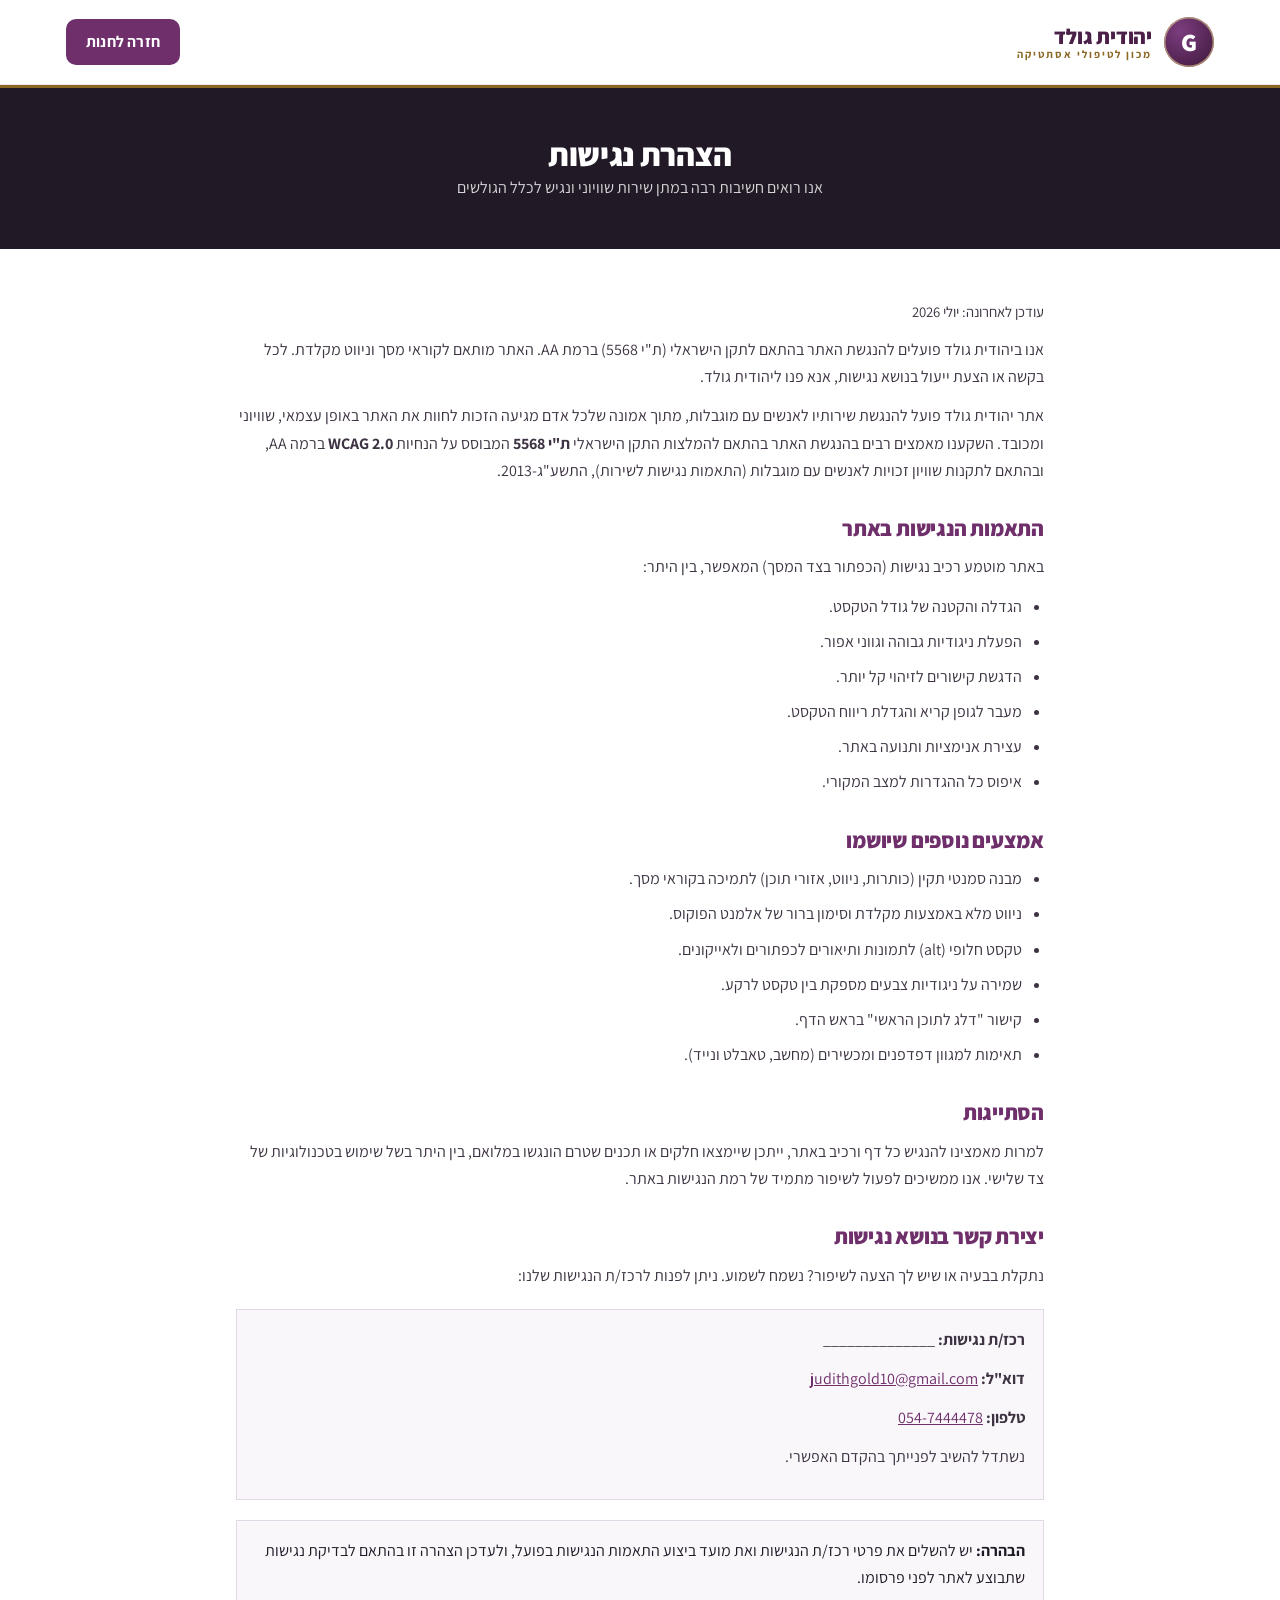
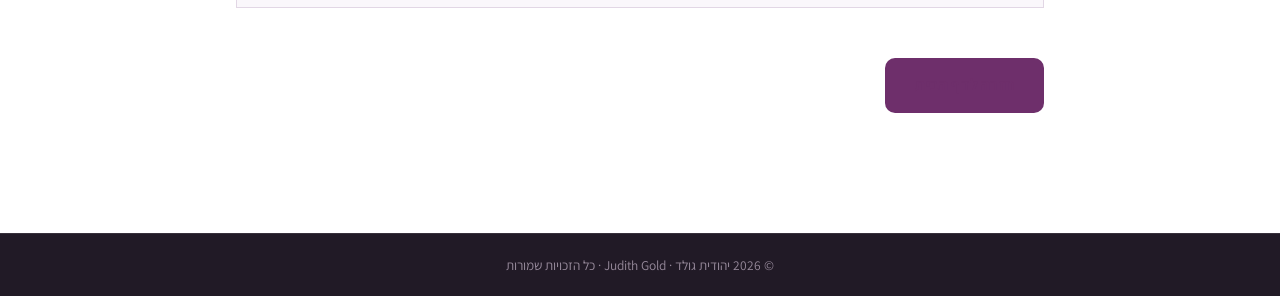
<file: accessibility.html>
<!DOCTYPE html>
<html lang="he" dir="rtl">
<head>
  <meta charset="UTF-8" />
  <meta name="viewport" content="width=device-width, initial-scale=1.0" />
  <title>הצהרת נגישות | יהודית גולד</title>
  <meta name="description" content="הצהרת הנגישות של אתר יהודית גולד – התאמות הנגישות שבוצעו באתר בהתאם לתקן הישראלי ולתקנות שוויון זכויות לאנשים עם מוגבלות." />
  <meta name="robots" content="index, follow" />
  <link rel="canonical" href="https://natigold1985.github.io/natigold1985/accessibility.html" />
  <meta name="theme-color" content="#67306a" />
  <link rel="icon" type="image/svg+xml" href="assets/favicon.svg" />
  <link rel="preconnect" href="https://fonts.googleapis.com" />
  <link rel="preconnect" href="https://fonts.gstatic.com" crossorigin />
  <link href="https://fonts.googleapis.com/css2?family=Assistant:wght@200;300;400;500;600;700;800&display=swap" rel="stylesheet" />
  <link rel="stylesheet" href="css/styles.css" />
</head>
<body>
  <header class="site-header">
    <div class="header-inner">
      <a class="brand" href="index.html" aria-label="יהודית גולד – דף הבית">
        <span class="brand-mark" aria-hidden="true">G</span>
        <span class="brand-text">
          <span class="brand-name">יהודית גולד</span>
          <span class="brand-sub">מכון לטיפולי אסתטיקה</span>
        </span>
      </a>
      <a href="index.html" class="btn btn-primary" style="margin-inline-start:auto;padding:10px 20px;">חזרה לחנות</a>
    </div>
  </header>

  <div class="legal-hero" role="region" aria-label="כותרת העמוד">
    <h1>הצהרת נגישות</h1>
    <p>אנו רואים חשיבות רבה במתן שירות שוויוני ונגיש לכלל הגולשים</p>
  </div>

  <main class="legal-page">
    <p class="legal-updated">עודכן לאחרונה: יולי 2026</p>

    <p>אנו ביהודית גולד פועלים להנגשת האתר בהתאם לתקן הישראלי (ת"י 5568) ברמת AA. האתר מותאם לקוראי
    מסך וניווט מקלדת. לכל בקשה או הצעת ייעול בנושא נגישות, אנא פנו ליהודית גולד.</p>

    <p>אתר יהודית גולד פועל להנגשת שירותיו לאנשים עם מוגבלות, מתוך אמונה שלכל אדם מגיעה הזכות לחוות
    את האתר באופן עצמאי, שוויוני ומכובד. השקענו מאמצים רבים בהנגשת האתר בהתאם להמלצות התקן הישראלי
    <strong>ת"י 5568</strong> המבוסס על הנחיות <strong>WCAG 2.0</strong> ברמה AA, ובהתאם לתקנות שוויון זכויות
    לאנשים עם מוגבלות (התאמות נגישות לשירות), התשע"ג-2013.</p>

    <h2>התאמות הנגישות באתר</h2>
    <p>באתר מוטמע רכיב נגישות (הכפתור בצד המסך) המאפשר, בין היתר:</p>
    <ul>
      <li>הגדלה והקטנה של גודל הטקסט.</li>
      <li>הפעלת ניגודיות גבוהה וגווני אפור.</li>
      <li>הדגשת קישורים לזיהוי קל יותר.</li>
      <li>מעבר לגופן קריא והגדלת ריווח הטקסט.</li>
      <li>עצירת אנימציות ותנועה באתר.</li>
      <li>איפוס כל ההגדרות למצב המקורי.</li>
    </ul>

    <h2>אמצעים נוספים שיושמו</h2>
    <ul>
      <li>מבנה סמנטי תקין (כותרות, ניווט, אזורי תוכן) לתמיכה בקוראי מסך.</li>
      <li>ניווט מלא באמצעות מקלדת וסימון ברור של אלמנט הפוקוס.</li>
      <li>טקסט חלופי (alt) לתמונות ותיאורים לכפתורים ולאייקונים.</li>
      <li>שמירה על ניגודיות צבעים מספקת בין טקסט לרקע.</li>
      <li>קישור "דלג לתוכן הראשי" בראש הדף.</li>
      <li>תאימות למגוון דפדפנים ומכשירים (מחשב, טאבלט ונייד).</li>
    </ul>

    <h2>הסתייגות</h2>
    <p>למרות מאמצינו להנגיש כל דף ורכיב באתר, ייתכן שיימצאו חלקים או תכנים שטרם הונגשו במלואם, בין היתר בשל
    שימוש בטכנולוגיות של צד שלישי. אנו ממשיכים לפעול לשיפור מתמיד של רמת הנגישות באתר.</p>

    <h2>יצירת קשר בנושא נגישות</h2>
    <p>נתקלת בבעיה או שיש לך הצעה לשיפור? נשמח לשמוע. ניתן לפנות לרכז/ת הנגישות שלנו:</p>
    <div class="legal-note">
      <p><strong>רכז/ת נגישות:</strong> ______________</p>
      <p><strong>דוא"ל:</strong> <a href="mailto:judithgold10@gmail.com">judithgold10@gmail.com</a></p>
      <p><strong>טלפון:</strong> <a href="tel:+972547444478">054-7444478</a></p>
      <p>נשתדל להשיב לפנייתך בהקדם האפשרי.</p>
    </div>

    <div class="legal-note">
      <strong>הבהרה:</strong> יש להשלים את פרטי רכז/ת הנגישות ואת מועד ביצוע התאמות הנגישות בפועל,
      ולעדכן הצהרה זו בהתאם לבדיקת נגישות שתבוצע לאתר לפני פרסומו.
    </div>

    <a class="btn btn-primary back-home" href="index.html">חזרה לדף הבית</a>
  </main>

  <footer class="site-footer">
    <div class="footer-bottom"><p>© 2026 יהודית גולד · Judith Gold · כל הזכויות שמורות</p></div>
  </footer>
</body>
</html>
</file>
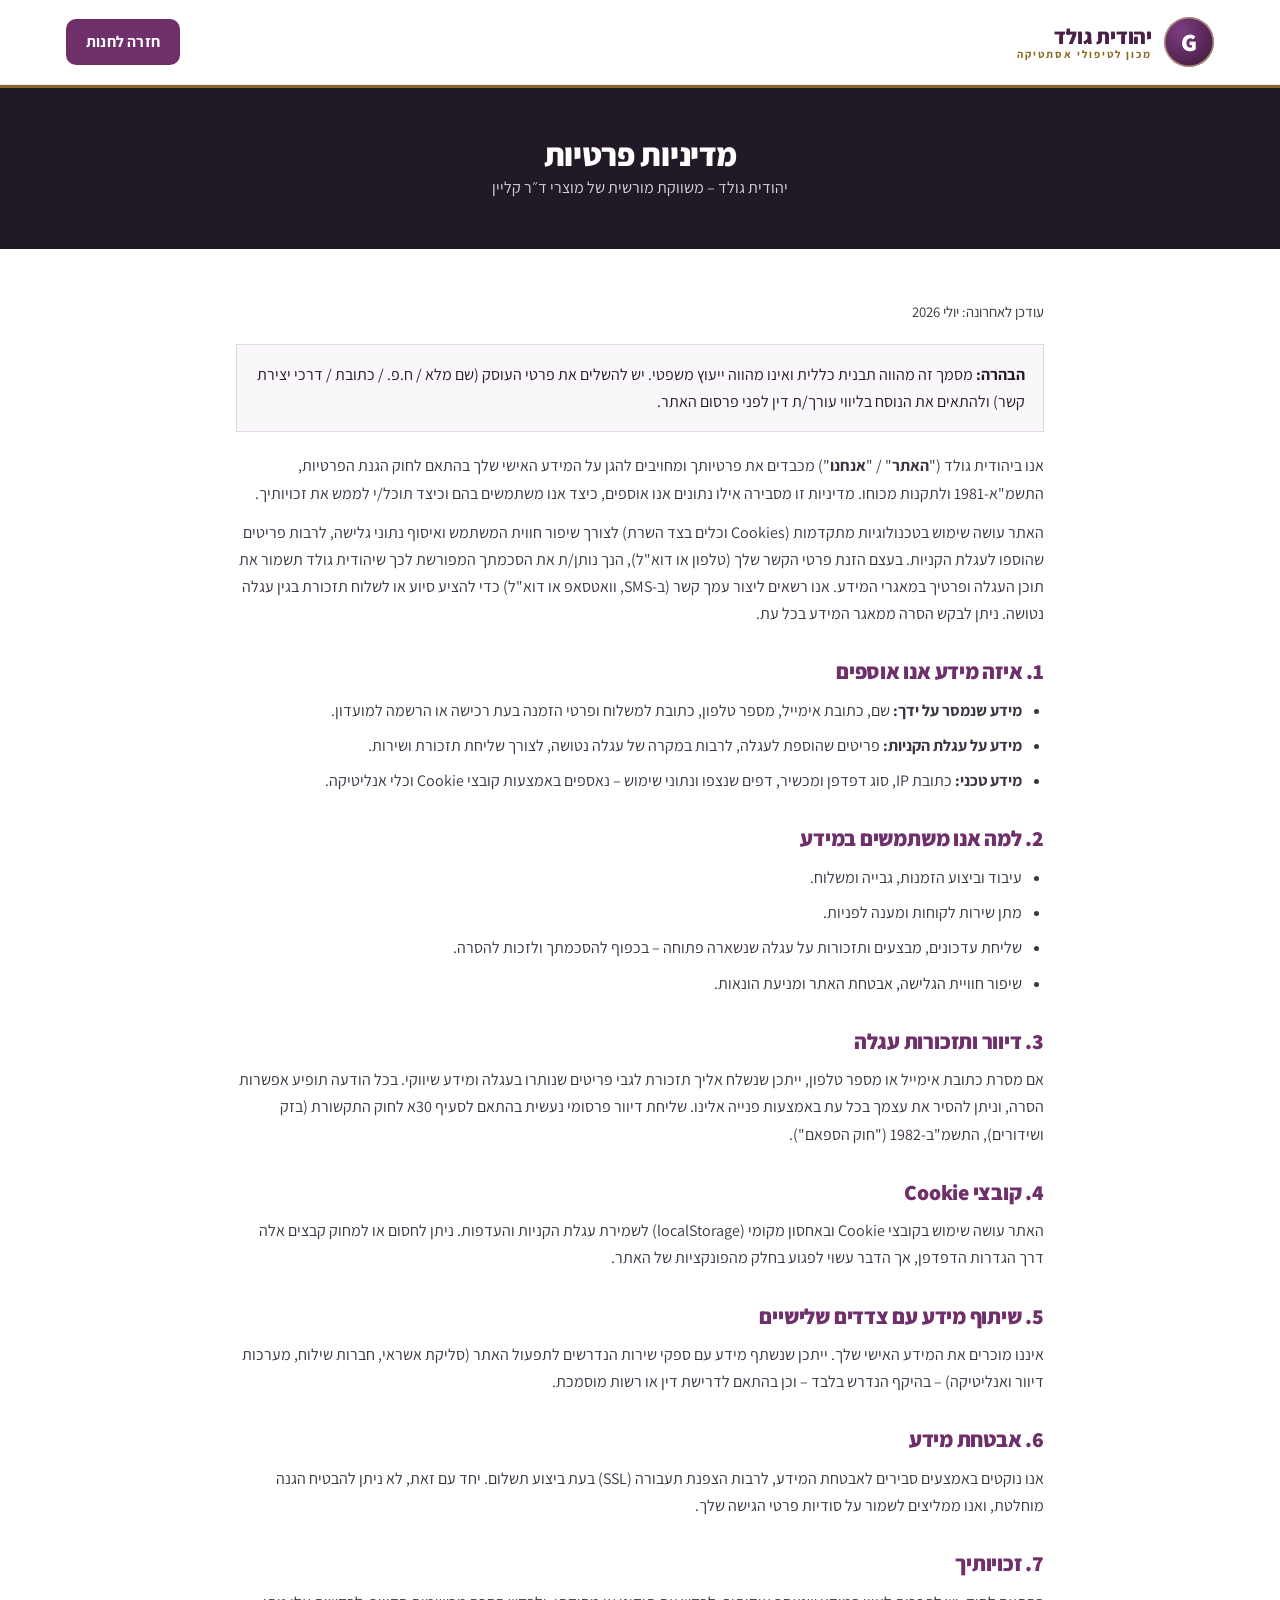
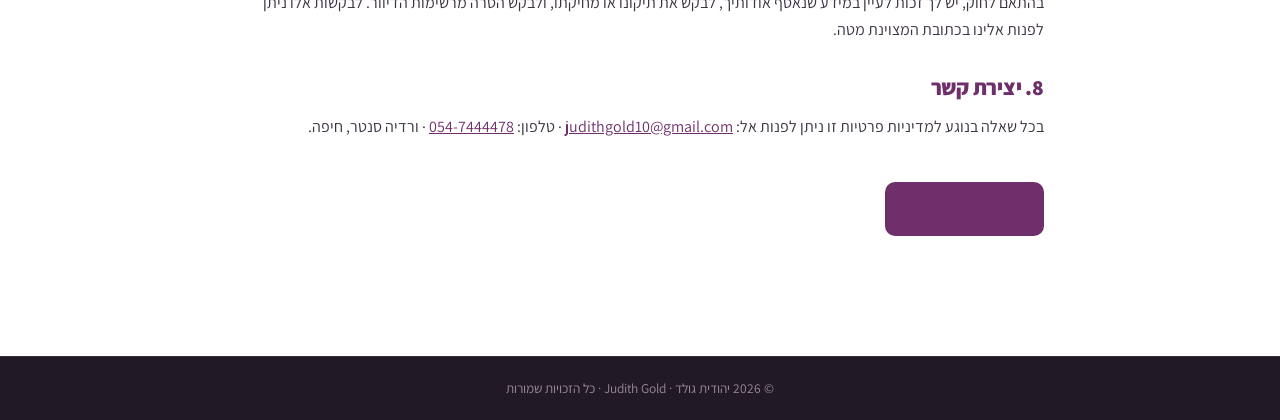
<file: privacy.html>
<!DOCTYPE html>
<html lang="he" dir="rtl">
<head>
  <meta charset="UTF-8" />
  <meta name="viewport" content="width=device-width, initial-scale=1.0" />
  <title>מדיניות פרטיות | יהודית גולד</title>
  <meta name="description" content="מדיניות הפרטיות של יהודית גולד – כיצד אנו אוספים, שומרים ומשתמשים במידע אישי בעת שימוש באתר ורכישת מוצרי ד״ר קליין." />
  <meta name="robots" content="index, follow" />
  <link rel="canonical" href="https://natigold1985.github.io/natigold1985/privacy.html" />
  <meta name="theme-color" content="#67306a" />
  <link rel="icon" type="image/svg+xml" href="assets/favicon.svg" />
  <link rel="preconnect" href="https://fonts.googleapis.com" />
  <link rel="preconnect" href="https://fonts.gstatic.com" crossorigin />
  <link href="https://fonts.googleapis.com/css2?family=Assistant:wght@200;300;400;500;600;700;800&display=swap" rel="stylesheet" />
  <link rel="stylesheet" href="css/styles.css" />
</head>
<body>
  <header class="site-header">
    <div class="header-inner">
      <a class="brand" href="index.html" aria-label="יהודית גולד – דף הבית">
        <span class="brand-mark" aria-hidden="true">G</span>
        <span class="brand-text">
          <span class="brand-name">יהודית גולד</span>
          <span class="brand-sub">מכון לטיפולי אסתטיקה</span>
        </span>
      </a>
      <a href="index.html" class="btn btn-primary" style="margin-inline-start:auto;padding:10px 20px;">חזרה לחנות</a>
    </div>
  </header>

  <div class="legal-hero" role="region" aria-label="כותרת העמוד">
    <h1>מדיניות פרטיות</h1>
    <p>יהודית גולד – משווקת מורשית של מוצרי ד״ר קליין</p>
  </div>

  <main class="legal-page">
    <p class="legal-updated">עודכן לאחרונה: יולי 2026</p>

    <div class="legal-note">
      <strong>הבהרה:</strong> מסמך זה מהווה תבנית כללית ואינו מהווה ייעוץ משפטי. יש להשלים את פרטי העוסק
      (שם מלא / ח.פ. / כתובת / דרכי יצירת קשר) ולהתאים את הנוסח בליווי עורך/ת דין לפני פרסום האתר.
    </div>

    <p>אנו ביהודית גולד ("<strong>האתר</strong>" / "<strong>אנחנו</strong>") מכבדים את פרטיותך ומחויבים
    להגן על המידע האישי שלך בהתאם לחוק הגנת הפרטיות, התשמ"א-1981 ולתקנות מכוחו. מדיניות זו מסבירה
    אילו נתונים אנו אוספים, כיצד אנו משתמשים בהם וכיצד תוכל/י לממש את זכויותיך.</p>

    <p>האתר עושה שימוש בטכנולוגיות מתקדמות (Cookies וכלים בצד השרת) לצורך שיפור חווית המשתמש ואיסוף
    נתוני גלישה, לרבות פריטים שהוספו לעגלת הקניות. בעצם הזנת פרטי הקשר שלך (טלפון או דוא"ל), הנך נותן/ת
    את הסכמתך המפורשת לכך שיהודית גולד תשמור את תוכן העגלה ופרטיך במאגרי המידע. אנו רשאים ליצור עמך קשר
    (ב-SMS, וואטסאפ או דוא"ל) כדי להציע סיוע או לשלוח תזכורת בגין עגלה נטושה. ניתן לבקש הסרה ממאגר המידע
    בכל עת.</p>

    <h2>1. איזה מידע אנו אוספים</h2>
    <ul>
      <li><strong>מידע שנמסר על ידך:</strong> שם, כתובת אימייל, מספר טלפון, כתובת למשלוח ופרטי הזמנה בעת רכישה או הרשמה למועדון.</li>
      <li><strong>מידע על עגלת הקניות:</strong> פריטים שהוספת לעגלה, לרבות במקרה של עגלה נטושה, לצורך שליחת תזכורת ושירות.</li>
      <li><strong>מידע טכני:</strong> כתובת IP, סוג דפדפן ומכשיר, דפים שנצפו ונתוני שימוש – נאספים באמצעות קובצי Cookie וכלי אנליטיקה.</li>
    </ul>

    <h2>2. למה אנו משתמשים במידע</h2>
    <ul>
      <li>עיבוד וביצוע הזמנות, גבייה ומשלוח.</li>
      <li>מתן שירות לקוחות ומענה לפניות.</li>
      <li>שליחת עדכונים, מבצעים ותזכורות על עגלה שנשארה פתוחה – בכפוף להסכמתך ולזכות להסרה.</li>
      <li>שיפור חוויית הגלישה, אבטחת האתר ומניעת הונאות.</li>
    </ul>

    <h2>3. דיוור ותזכורות עגלה</h2>
    <p>אם מסרת כתובת אימייל או מספר טלפון, ייתכן שנשלח אליך תזכורת לגבי פריטים שנותרו בעגלה ומידע שיווקי.
    בכל הודעה תופיע אפשרות הסרה, וניתן להסיר את עצמך בכל עת באמצעות פנייה אלינו. שליחת דיוור פרסומי נעשית
    בהתאם לסעיף 30א לחוק התקשורת (בזק ושידורים), התשמ"ב-1982 ("חוק הספאם").</p>

    <h2>4. קובצי Cookie</h2>
    <p>האתר עושה שימוש בקובצי Cookie ובאחסון מקומי (localStorage) לשמירת עגלת הקניות והעדפות. ניתן לחסום
    או למחוק קבצים אלה דרך הגדרות הדפדפן, אך הדבר עשוי לפגוע בחלק מהפונקציות של האתר.</p>

    <h2>5. שיתוף מידע עם צדדים שלישיים</h2>
    <p>איננו מוכרים את המידע האישי שלך. ייתכן שנשתף מידע עם ספקי שירות הנדרשים לתפעול האתר (סליקת אשראי,
    חברות שילוח, מערכות דיוור ואנליטיקה) – בהיקף הנדרש בלבד – וכן בהתאם לדרישת דין או רשות מוסמכת.</p>

    <h2>6. אבטחת מידע</h2>
    <p>אנו נוקטים באמצעים סבירים לאבטחת המידע, לרבות הצפנת תעבורה (SSL) בעת ביצוע תשלום. יחד עם זאת, לא ניתן
    להבטיח הגנה מוחלטת, ואנו ממליצים לשמור על סודיות פרטי הגישה שלך.</p>

    <h2>7. זכויותיך</h2>
    <p>בהתאם לחוק, יש לך זכות לעיין במידע שנאסף אודותיך, לבקש את תיקונו או מחיקתו, ולבקש הסרה מרשימות הדיוור.
    לבקשות אלו ניתן לפנות אלינו בכתובת המצוינת מטה.</p>

    <h2>8. יצירת קשר</h2>
    <p>בכל שאלה בנוגע למדיניות פרטיות זו ניתן לפנות אל: <a href="mailto:judithgold10@gmail.com">judithgold10@gmail.com</a> · טלפון: <a href="tel:+972547444478">054-7444478</a> · ורדיה סנטר, חיפה.</p>

    <a class="btn btn-primary back-home" href="index.html">חזרה לדף הבית</a>
  </main>

  <footer class="site-footer">
    <div class="footer-bottom"><p>© 2026 יהודית גולד · Judith Gold · כל הזכויות שמורות</p></div>
  </footer>
</body>
</html>
</file>
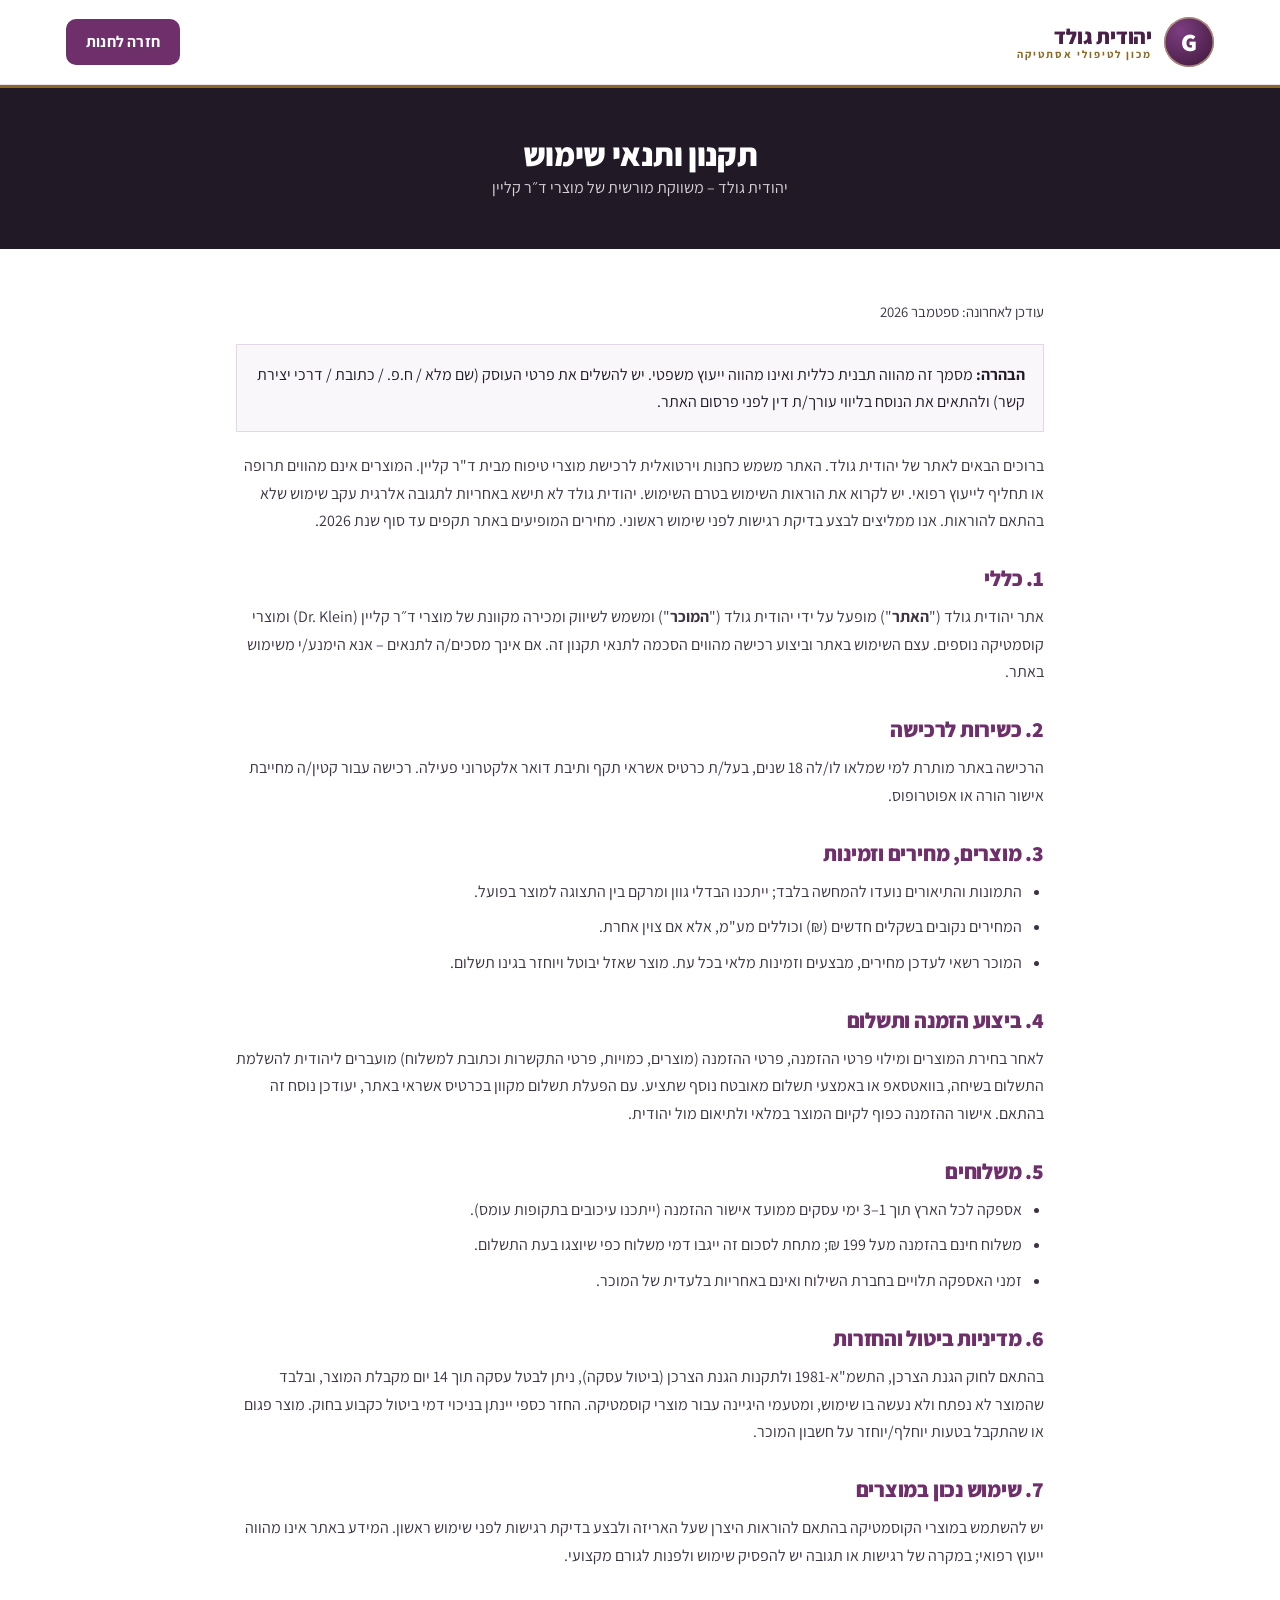
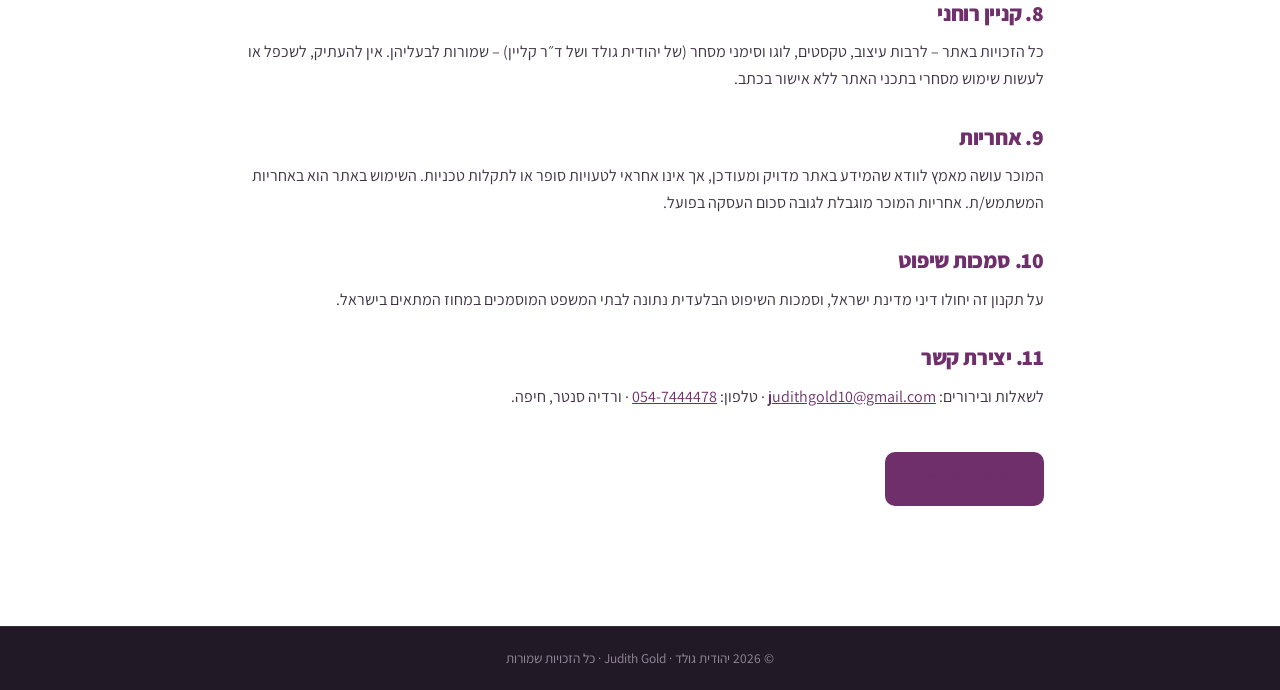
<file: terms.html>
<!DOCTYPE html>
<html lang="he" dir="rtl">
<head>
  <meta charset="UTF-8" />
  <meta name="viewport" content="width=device-width, initial-scale=1.0" />
  <title>תקנון ותנאי שימוש | יהודית גולד</title>
  <meta name="description" content="תקנון ותנאי השימוש של אתר יהודית גולד – רכישת מוצרי ד״ר קליין, משלוחים, החזרות, תשלום ואחריות." />
  <meta name="robots" content="index, follow" />
  <link rel="canonical" href="https://natigold1985.github.io/natigold1985/terms.html" />
  <meta name="theme-color" content="#67306a" />
  <link rel="icon" type="image/svg+xml" href="assets/favicon.svg" />
  <link rel="preconnect" href="https://fonts.googleapis.com" />
  <link rel="preconnect" href="https://fonts.gstatic.com" crossorigin />
  <link href="https://fonts.googleapis.com/css2?family=Assistant:wght@200;300;400;500;600;700;800&display=swap" rel="stylesheet" />
  <link rel="stylesheet" href="css/styles.css" />
</head>
<body>
  <header class="site-header">
    <div class="header-inner">
      <a class="brand" href="index.html" aria-label="יהודית גולד – דף הבית">
        <span class="brand-mark" aria-hidden="true">G</span>
        <span class="brand-text">
          <span class="brand-name">יהודית גולד</span>
          <span class="brand-sub">מכון לטיפולי אסתטיקה</span>
        </span>
      </a>
      <a href="index.html" class="btn btn-primary" style="margin-inline-start:auto;padding:10px 20px;">חזרה לחנות</a>
    </div>
  </header>

  <div class="legal-hero" role="region" aria-label="כותרת העמוד">
    <h1>תקנון ותנאי שימוש</h1>
    <p>יהודית גולד – משווקת מורשית של מוצרי ד״ר קליין</p>
  </div>

  <main class="legal-page">
    <p class="legal-updated">עודכן לאחרונה: ספטמבר 2026</p>

    <div class="legal-note">
      <strong>הבהרה:</strong> מסמך זה מהווה תבנית כללית ואינו מהווה ייעוץ משפטי. יש להשלים את פרטי העוסק
      (שם מלא / ח.פ. / כתובת / דרכי יצירת קשר) ולהתאים את הנוסח בליווי עורך/ת דין לפני פרסום האתר.
    </div>

    <p>ברוכים הבאים לאתר של יהודית גולד. האתר משמש כחנות וירטואלית לרכישת מוצרי טיפוח מבית ד"ר קליין.
    המוצרים אינם מהווים תרופה או תחליף לייעוץ רפואי. יש לקרוא את הוראות השימוש בטרם השימוש. יהודית גולד
    לא תישא באחריות לתגובה אלרגית עקב שימוש שלא בהתאם להוראות. אנו ממליצים לבצע בדיקת רגישות לפני שימוש
    ראשוני. מחירים המופיעים באתר תקפים עד סוף שנת 2026.</p>

    <h2>1. כללי</h2>
    <p>אתר יהודית גולד ("<strong>האתר</strong>") מופעל על ידי יהודית גולד ("<strong>המוכר</strong>") ומשמש
    לשיווק ומכירה מקוונת של מוצרי ד״ר קליין (Dr. Klein) ומוצרי קוסמטיקה נוספים. עצם השימוש באתר וביצוע רכישה
    מהווים הסכמה לתנאי תקנון זה. אם אינך מסכים/ה לתנאים – אנא הימנע/י משימוש באתר.</p>

    <h2>2. כשירות לרכישה</h2>
    <p>הרכישה באתר מותרת למי שמלאו לו/לה 18 שנים, בעל/ת כרטיס אשראי תקף ותיבת דואר אלקטרוני פעילה. רכישה עבור
    קטין/ה מחייבת אישור הורה או אפוטרופוס.</p>

    <h2>3. מוצרים, מחירים וזמינות</h2>
    <ul>
      <li>התמונות והתיאורים נועדו להמחשה בלבד; ייתכנו הבדלי גוון ומרקם בין התצוגה למוצר בפועל.</li>
      <li>המחירים נקובים בשקלים חדשים (₪) וכוללים מע"מ, אלא אם צוין אחרת.</li>
      <li>המוכר רשאי לעדכן מחירים, מבצעים וזמינות מלאי בכל עת. מוצר שאזל יבוטל ויוחזר בגינו תשלום.</li>
    </ul>

    <h2>4. ביצוע הזמנה ותשלום</h2>
    <p>לאחר בחירת המוצרים ומילוי פרטי ההזמנה, פרטי ההזמנה (מוצרים, כמויות, פרטי התקשרות וכתובת למשלוח)
    מועברים ליהודית להשלמת התשלום בשיחה, בוואטסאפ או באמצעי תשלום מאובטח נוסף שתציע. עם הפעלת תשלום
    מקוון בכרטיס אשראי באתר, יעודכן נוסח זה בהתאם. אישור ההזמנה כפוף לקיום המוצר במלאי ולתיאום מול יהודית.</p>

    <h2>5. משלוחים</h2>
    <ul>
      <li>אספקה לכל הארץ תוך 1–3 ימי עסקים ממועד אישור ההזמנה (ייתכנו עיכובים בתקופות עומס).</li>
      <li>משלוח חינם בהזמנה מעל 199 ₪; מתחת לסכום זה ייגבו דמי משלוח כפי שיוצגו בעת התשלום.</li>
      <li>זמני האספקה תלויים בחברת השילוח ואינם באחריות בלעדית של המוכר.</li>
    </ul>

    <h2>6. מדיניות ביטול והחזרות</h2>
    <p>בהתאם לחוק הגנת הצרכן, התשמ"א-1981 ולתקנות הגנת הצרכן (ביטול עסקה), ניתן לבטל עסקה תוך 14 יום מקבלת
    המוצר, ובלבד שהמוצר לא נפתח ולא נעשה בו שימוש, ומטעמי היגיינה עבור מוצרי קוסמטיקה. החזר כספי יינתן בניכוי
    דמי ביטול כקבוע בחוק. מוצר פגום או שהתקבל בטעות יוחלף/יוחזר על חשבון המוכר.</p>

    <h2>7. שימוש נכון במוצרים</h2>
    <p>יש להשתמש במוצרי הקוסמטיקה בהתאם להוראות היצרן שעל האריזה ולבצע בדיקת רגישות לפני שימוש ראשון. המידע
    באתר אינו מהווה ייעוץ רפואי; במקרה של רגישות או תגובה יש להפסיק שימוש ולפנות לגורם מקצועי.</p>

    <h2>8. קניין רוחני</h2>
    <p>כל הזכויות באתר – לרבות עיצוב, טקסטים, לוגו וסימני מסחר (של יהודית גולד ושל ד״ר קליין) – שמורות לבעליהן.
    אין להעתיק, לשכפל או לעשות שימוש מסחרי בתכני האתר ללא אישור בכתב.</p>

    <h2>9. אחריות</h2>
    <p>המוכר עושה מאמץ לוודא שהמידע באתר מדויק ומעודכן, אך אינו אחראי לטעויות סופר או לתקלות טכניות. השימוש
    באתר הוא באחריות המשתמש/ת. אחריות המוכר מוגבלת לגובה סכום העסקה בפועל.</p>

    <h2>10. סמכות שיפוט</h2>
    <p>על תקנון זה יחולו דיני מדינת ישראל, וסמכות השיפוט הבלעדית נתונה לבתי המשפט המוסמכים במחוז המתאים בישראל.</p>

    <h2>11. יצירת קשר</h2>
    <p>לשאלות ובירורים: <a href="mailto:judithgold10@gmail.com">judithgold10@gmail.com</a> · טלפון: <a href="tel:+972547444478">054-7444478</a> · ורדיה סנטר, חיפה.</p>

    <a class="btn btn-primary back-home" href="index.html">חזרה לדף הבית</a>
  </main>

  <footer class="site-footer">
    <div class="footer-bottom"><p>© 2026 יהודית גולד · Judith Gold · כל הזכויות שמורות</p></div>
  </footer>
</body>
</html>
</file>
<file: css/styles.css>
/* ============================================================
   Judith Gold — יהודית גולד · מכון לטיפולי אסתטיקה
   Professional skincare store (Dr. Klein products)
   Design: clean clinical-luxury — white ground, near-black text,
   Judith Gold purple accent + restrained gold. Sans typography. RTL.
   ============================================================ */

:root {
  --bg: #ffffff;
  --bg-2: #faf7fb;
  --bg-3: #f4eef5;
  --ink: #211a26;
  --ink-soft: #3d3342;
  --muted: #736a78;
  --purple: #6e2f6b;
  --purple-600: #7c3d80;
  --purple-700: #5f2b60;
  --purple-800: #4a1f48;
  --purple-100: #efe2f0;
  --purple-050: #f7f0f8;
  --gold: #8c6825;
  --gold-soft: #d8bd86;
  --line: #ece4ee;
  --line-2: #e2d7e5;
  --wa: #0e7a3a;
  --shadow: 0 26px 60px -34px rgba(58, 26, 60, 0.45);
  --shadow-sm: 0 10px 30px -20px rgba(58, 26, 60, 0.4);
  --radius: 16px;
  --radius-sm: 10px;
  --wrap: 1200px;
  --header-h: 84px;
}

* { box-sizing: border-box; margin: 0; padding: 0; }
/* The browser's own [hidden] rule lives in the lowest-priority UA
   stylesheet, so any component's own `display` rule for that same
   element silently cancels it. This one line guarantees `hidden`
   (or `el.hidden = true`) always wins, site-wide. */
[hidden] { display: none !important; }
html { scroll-behavior: smooth; scroll-padding-top: calc(var(--header-h) + 16px); }

body {
  font-family: "Assistant", system-ui, -apple-system, "Segoe UI", Roboto, Arial, sans-serif;
  color: var(--ink);
  background: var(--bg);
  line-height: 1.7;
  overflow-x: hidden;
  font-weight: 400;
}

img { max-width: 100%; display: block; }
a { color: inherit; text-decoration: none; }
button { font-family: inherit; cursor: pointer; border: none; background: none; }
h1, h2, h3 { font-family: "Assistant", sans-serif; line-height: 1.18; font-weight: 800; letter-spacing: -0.01em; }

.skip-link { position: absolute; right: -999px; top: 0; z-index: 200; background: var(--purple); color: #fff; padding: 10px 18px; border-radius: 0 0 10px 0; }
.skip-link:focus { right: 0; }

.eyebrow { font-weight: 700; letter-spacing: 3.5px; font-size: .72rem; text-transform: uppercase; color: var(--gold); }

/* ---------- Buttons ---------- */
.btn {
  display: inline-flex; align-items: center; justify-content: center; gap: 8px;
  padding: 14px 30px; border-radius: 10px; font-weight: 700; font-size: .98rem;
  transition: transform .18s ease, box-shadow .18s ease, background .18s ease, color .18s ease;
  white-space: nowrap; letter-spacing: .2px;
}
.btn-primary { background: var(--purple); color: #fff; }
.btn-primary:hover { background: var(--purple-800); transform: translateY(-2px); box-shadow: 0 12px 24px -10px rgba(74,31,72,.45); }
.btn-primary:active { transform: translateY(0); box-shadow: 0 4px 10px -4px rgba(74,31,72,.4); }
.btn-ghost { background: transparent; color: var(--purple); border: 1.5px solid var(--line-2); }
.btn-ghost:hover { border-color: var(--purple); background: var(--purple-050); transform: translateY(-1px); }
.btn-block { width: 100%; }

/* ---------- Top bar ---------- */
.topbar { background: var(--ink); color: var(--gold-soft); text-align: center; font-size: .8rem; font-weight: 500; padding: 9px 12px; letter-spacing: .6px; }

/* ---------- Header ---------- */
.site-header { position: sticky; top: 0; z-index: 100; background: rgba(255,255,255,.96); backdrop-filter: blur(10px); border-bottom: 1px solid var(--line); }
.header-inner { max-width: var(--wrap); margin: 0 auto; height: var(--header-h); display: flex; align-items: center; gap: 20px; padding: 0 26px; }
.brand { display: flex; align-items: center; gap: 12px; margin-inline-end: auto; }
.brand-mark { width: 50px; height: 50px; border-radius: 50%; flex: none; display: grid; place-items: center; font-family: "Assistant", sans-serif; font-weight: 800; font-size: 1.55rem; color: #fff; background: radial-gradient(circle at 33% 28%, var(--purple-600), var(--purple-800) 78%); box-shadow: inset 0 0 0 1.5px rgba(216,189,134,.65); }
.brand-text { display: flex; flex-direction: column; line-height: 1.12; }
.brand-name { font-family: "Assistant", sans-serif; font-weight: 800; font-size: 1.34rem; color: var(--purple-800); letter-spacing: -0.01em; }
.brand-sub { font-size: .68rem; color: var(--gold); font-weight: 700; letter-spacing: 2px; }

.main-nav { display: flex; align-items: center; gap: 30px; }
.main-nav a { font-weight: 600; color: var(--ink-soft); position: relative; padding: 6px 0; font-size: .98rem; }
.main-nav a::after { content: ""; position: absolute; bottom: 0; right: 0; height: 1.5px; width: 0; background: var(--gold); transition: width .22s ease; }
.main-nav a:hover { color: var(--purple); }
.main-nav a:hover::after { width: 100%; }

/* ---------- Nav dropdown (product/treatment sub-menus) ---------- */
.nav-item { position: relative; }
.nav-top { display: flex; align-items: center; gap: 5px; font-family: inherit; font-weight: 600; color: var(--ink-soft); font-size: .98rem; padding: 6px 0; background: none; border: none; cursor: pointer; transition: color .15s ease; }
.nav-top::after { content: "▾"; font-size: .68rem; transition: transform .2s ease; }
.nav-top:hover { color: var(--purple); }
.nav-item.open .nav-top { color: var(--purple); }
.nav-item.open .nav-top::after { transform: rotate(180deg); }
.nav-sub { position: absolute; top: calc(100% + 14px); inset-inline-start: -14px; min-width: 240px; background: #fff; border: 1px solid var(--line); border-radius: 12px; box-shadow: var(--shadow); padding: 10px; display: flex; flex-direction: column; gap: 2px; opacity: 0; visibility: hidden; transform: translateY(6px); transition: opacity .18s ease, transform .18s ease, visibility .18s; z-index: 120; }
.nav-item.open .nav-sub { opacity: 1; visibility: visible; transform: translateY(0); }
.nav-sub-label { font-size: .72rem; font-weight: 700; letter-spacing: .5px; color: var(--gold); text-transform: uppercase; padding: 8px 12px 4px; }
.nav-sub a { padding: 9px 12px; border-radius: 8px; font-size: .9rem; font-weight: 500; color: var(--ink-soft); }
.nav-sub a::after { display: none; }
.nav-sub a:hover { background: var(--purple-050); color: var(--purple); }

.cart-btn { position: relative; color: var(--purple); padding: 8px; border-radius: 8px; transition: background .18s; }
.cart-btn:hover { background: var(--purple-050); }
.cart-count { position: absolute; top: -2px; inset-inline-start: -2px; min-width: 20px; height: 20px; padding: 0 5px; background: var(--gold); color: #fff; font-size: .72rem; font-weight: 800; border-radius: 999px; display: grid; place-items: center; border: 2px solid #fff; }

.nav-toggle { display: none; flex-direction: column; gap: 5px; padding: 8px; }
.nav-toggle span { width: 24px; height: 2px; background: var(--purple); border-radius: 2px; transition: .25s; }

/* ---------- Hero ---------- */
.hero { position: relative; max-width: var(--wrap); margin: 0 auto; padding: 84px 26px 60px; display: grid; grid-template-columns: 1.05fr .95fr; gap: 54px; align-items: center; }
.hero-eyebrow { margin-bottom: 20px; }
.hero-title { font-size: clamp(2.6rem, 6vw, 4.6rem); color: var(--ink); font-weight: 800; }
.hero-title span { color: var(--purple); }
.hero-lead { margin: 24px 0 32px; font-size: 1.12rem; color: var(--muted); max-width: 44ch; font-weight: 400; }
.hero-lead strong { color: var(--purple); font-weight: 700; }
.hero-cta { display: flex; gap: 14px; flex-wrap: wrap; }
.hero-badges { list-style: none; display: flex; flex-wrap: wrap; gap: 14px 26px; margin-top: 36px; padding-top: 28px; border-top: 1px solid var(--line); }
.hero-badges li { font-size: .9rem; color: var(--ink-soft); font-weight: 600; position: relative; padding-inline-start: 18px; }
.hero-badges li::before { content: ""; position: absolute; inset-inline-start: 0; top: 50%; width: 7px; height: 7px; border-radius: 50%; background: var(--gold); transform: translateY(-50%); }

.hero-visual { display: grid; place-items: center; }
.hero-frame {
  position: relative; width: min(370px, 88%); aspect-ratio: 4/5; border-radius: 20px;
  background: linear-gradient(160deg, var(--bg-2), var(--bg-3));
  border: 1px solid var(--line-2); display: grid; place-items: center;
}
.hero-frame::after { content: ""; position: absolute; inset: 16px; border: 1px solid rgba(183,141,63,.35); pointer-events: none; }
.hero-bottle { width: 46%; height: auto; filter: drop-shadow(0 24px 30px rgba(74,31,72,.28)); position: relative; z-index: 1; }
.hero-flower { position: absolute; top: 20px; inset-inline-end: 20px; width: 62px; opacity: .9; z-index: 2; }
.hero-chip { position: absolute; bottom: -18px; inset-inline-start: 24px; background: #fff; border: 1px solid var(--line-2); padding: 12px 20px; box-shadow: var(--shadow-sm); text-align: center; }
.hero-chip strong { display: block; font-family: "Assistant"; color: var(--purple); font-size: 1rem; letter-spacing: .3px; }
.hero-chip span { font-size: .72rem; color: var(--gold); font-weight: 700; letter-spacing: 1px; }

/* ---------- Trust strip ---------- */
.trust-strip { background: var(--ink); color: #fff; display: grid; grid-template-columns: repeat(4, 1fr); gap: 10px; text-align: center; padding: 34px 26px; margin-top: 26px; }
.trust-strip strong { display: block; font-family: "Assistant"; font-size: 1.8rem; font-weight: 800; color: var(--gold-soft); letter-spacing: 0; }
.trust-strip span { font-size: .88rem; opacity: .82; letter-spacing: .3px; }

/* ---------- Sections ---------- */
.section { max-width: var(--wrap); margin: 0 auto; padding: 78px 26px; }
.section-head { text-align: center; margin-bottom: 46px; }
.section-head .eyebrow { display: inline-block; margin-bottom: 14px; }
.section-head h2 { font-size: clamp(1.9rem, 4vw, 2.7rem); color: var(--ink); }
.section-head h2::after { content: ""; display: block; width: 44px; height: 2px; background: var(--gold); margin: 18px auto 0; }
.section-head p { color: var(--muted); margin-top: 14px; font-size: 1.04rem; }

/* ---------- Product lines / series ---------- */
.lines { background: var(--bg-2); border-block: 1px solid var(--line); }
.lines-grid { display: grid; grid-template-columns: repeat(auto-fit, minmax(200px, 1fr)); gap: 20px; max-width: var(--wrap); margin: 0 auto; }
.line-card { background: var(--bg); padding: 22px 22px 28px; text-align: center; border-radius: var(--radius); border: 1px solid var(--line); box-shadow: 0 1px 3px rgba(33,26,38,.05); transition: box-shadow .25s ease, transform .25s ease, border-color .25s ease; }
.line-card:hover { box-shadow: 0 20px 40px -22px rgba(58,26,60,.28); transform: translateY(-3px); border-color: var(--line-2); }
.line-media { width: 104px; height: 104px; margin: 0 auto 16px; border-radius: 999px; background: linear-gradient(165deg, var(--bg-2), var(--bg-3)); display: grid; place-items: center; overflow: hidden; }
.line-media img { width: 78%; height: 78%; object-fit: contain; mix-blend-mode: multiply; }
.line-media .product-media-fallback { width: 60%; height: 60%; filter: drop-shadow(0 8px 10px rgba(74,31,72,.18)); }
.line-kicker { display: block; font-family: "Assistant"; font-weight: 800; font-size: 1rem; color: var(--gold); letter-spacing: 2px; margin-bottom: 12px; }
.line-card h3 { color: var(--purple); font-size: 1.16rem; margin-bottom: 8px; letter-spacing: .3px; }
.line-card p { font-size: .88rem; color: var(--muted); line-height: 1.6; }

/* ---------- Categories ---------- */
.cat-grid { display: flex; flex-wrap: wrap; justify-content: center; gap: 10px; }
.cat-card { background: var(--bg); border: 1px solid var(--line-2); border-radius: 999px; padding: 11px 24px; font-weight: 600; color: var(--ink-soft); font-size: .94rem; letter-spacing: .2px; transition: .18s; }
.cat-card:hover { border-color: var(--purple); color: var(--purple); }
.cat-card.active { background: var(--purple); color: #fff; border-color: var(--purple); }

/* ---------- Products ---------- */
.product-grid { display: grid; grid-template-columns: repeat(auto-fill, minmax(260px, 1fr)); gap: 24px; }
.product-card { background: var(--bg); border: 1px solid var(--line); border-radius: var(--radius); overflow: hidden; display: flex; flex-direction: column; box-shadow: 0 1px 3px rgba(33,26,38,.05); transition: box-shadow .25s ease, transform .25s ease, border-color .25s ease; }
.product-card:hover { box-shadow: 0 20px 40px -22px rgba(58,26,60,.28); transform: translateY(-3px); border-color: var(--line-2); }
.product-media { position: relative; aspect-ratio: 1/1; display: grid; place-items: center; background: #fff; }
.product-media:has(.product-media-fallback) { background: linear-gradient(165deg, var(--bg-2), var(--bg-3)); }
.product-media img { width: 100%; height: 100%; object-fit: contain; padding: 6px; }
.product-media .product-media-fallback { width: 46%; height: auto; padding: 0; filter: drop-shadow(0 16px 20px rgba(74,31,72,.22)); }
.media-end-stack { position: absolute; top: 14px; inset-inline-end: 14px; z-index: 2; display: flex; flex-direction: column; align-items: flex-end; gap: 6px; max-width: calc(100% - 66px); }
.discount-badge { background: #16121a; color: #fff; font-family: "Assistant", system-ui, sans-serif; font-size: .74rem; font-weight: 800; letter-spacing: .3px; padding: 5px 10px; border-radius: 7px; direction: ltr; }
.product-tag { position: absolute; top: 14px; inset-inline-start: 14px; background: var(--gold); color: #fff; font-family: "Assistant", system-ui, sans-serif; font-size: .68rem; font-weight: 700; letter-spacing: .5px; padding: 5px 10px; border-radius: 7px; }
.product-body { padding: 18px 20px 22px; display: flex; flex-direction: column; gap: 6px; flex: 1; }
.product-line-kicker { display: block; font-size: .72rem; color: var(--gold); font-weight: 700; letter-spacing: 1.4px; text-transform: uppercase; margin-bottom: 2px; }
.product-name { font-family: "Assistant"; font-weight: 700; font-size: 1.1rem; color: var(--ink); line-height: 1.35; }
.product-desc { font-size: .85rem; color: var(--muted); flex: 1; line-height: 1.6; }
.product-rating { font-size: .8rem; color: var(--gold); letter-spacing: 1px; }
.product-rating span { color: var(--muted); letter-spacing: 0; }
.product-foot { display: flex; align-items: center; justify-content: space-between; margin-top: auto; padding-top: 8px; gap: 10px; }
.product-price { font-family: "Assistant"; font-weight: 800; font-size: 1.24rem; color: var(--ink); }
.product-price small { font-size: .78rem; color: var(--muted); font-weight: 400; text-decoration: line-through; margin-inline-start: 6px; }
.add-btn { background: var(--purple); color: #fff; padding: 12px 18px; min-height: 44px; border-radius: 9px; font-weight: 700; font-size: .86rem; transition: background .18s ease, transform .18s ease, box-shadow .18s ease; }
.add-btn:hover { background: var(--purple-800); transform: translateY(-2px); box-shadow: 0 10px 20px -8px rgba(74,31,72,.45); }
.add-btn:active { transform: translateY(0); box-shadow: 0 4px 10px -4px rgba(74,31,72,.4); }
.wa-product { display: inline-flex; align-items: center; justify-content: center; gap: 7px; margin-top: 12px; padding: 12px 10px; min-height: 44px; border: 1px solid #cfe9d6; color: #17703b; background: #f4fbf6; font-weight: 600; font-size: .84rem; border-radius: 9px; transition: background .16s ease, border-color .16s ease, transform .16s ease; }
.wa-product:hover { background: #e9f7ee; border-color: var(--wa); transform: translateY(-1px); }
.wa-product:active { transform: translateY(0); }

/* ---------- About ---------- */
.about { display: grid; grid-template-columns: .8fr 1.2fr; gap: 54px; align-items: center; }
.about-visual { display: grid; place-items: center; }
.about-badge { width: 220px; height: 220px; border-radius: 50%; display: grid; place-items: center; font-family: "Assistant"; font-weight: 800; font-size: 4.4rem; color: #fff; background: radial-gradient(circle at 32% 28%, var(--purple-600), var(--purple-800) 78%); position: relative; }
.about-badge::after { content: ""; position: absolute; inset: -14px; border: 1px solid var(--line-2); border-radius: 50%; }
.about-text .eyebrow { display: inline-block; margin-bottom: 12px; }
.about-text h2 { font-size: clamp(1.9rem, 4vw, 2.6rem); color: var(--ink); margin-bottom: 18px; }
.about-text p { color: var(--muted); margin-bottom: 16px; font-size: 1.04rem; }
.about-text strong { color: var(--purple); font-weight: 700; }

/* ---------- Contact / Newsletter ---------- */
.newsletter { padding-top: 20px; }
.newsletter-box { background: var(--ink); border-radius: 20px; padding: 56px 30px; text-align: center; color: #fff; position: relative; overflow: hidden; border-top: 3px solid var(--gold); }
.newsletter-box h2 { font-size: clamp(1.7rem, 3.6vw, 2.3rem); }
.newsletter-box > p { opacity: .82; margin: 12px auto 26px; max-width: 48ch; font-weight: 300; }
.newsletter-form { display: flex; gap: 10px; flex-wrap: wrap; justify-content: center; }
.newsletter-form input { flex: 1 1 220px; max-width: 280px; padding: 14px 18px; border-radius: 2px; border: 1px solid #443b4a; font-family: inherit; font-size: 1rem; background: #2b2430; color: #fff; border-radius: 9px; }
.newsletter-form input::placeholder { color: #9a8fa2; }
.newsletter-form input:focus { outline: none; border-color: var(--gold); }
.newsletter-note { margin-top: 16px; font-weight: 600; color: var(--gold-soft); min-height: 1.2em; }
.contact-details { display: flex; flex-wrap: wrap; gap: 12px 26px; justify-content: center; margin-top: 30px; padding-top: 24px; border-top: 1px solid #3a3340; font-size: .94rem; }
.contact-details a, .contact-details span { color: #e7dfea; display: inline-flex; align-items: center; gap: 7px; font-weight: 500; }
.contact-details a:hover { color: var(--gold-soft); }

/* ---------- FAQ ---------- */
.faq { max-width: 780px; margin: 0 auto; display: flex; flex-direction: column; gap: 0; border-top: 1px solid var(--line); }
.faq details { border-bottom: 1px solid var(--line); }
.faq summary { font-family: "Assistant"; font-weight: 700; color: var(--ink); padding: 20px 4px; cursor: pointer; list-style: none; display: flex; justify-content: space-between; align-items: center; font-size: 1.04rem; }
.faq summary::-webkit-details-marker { display: none; }
.faq summary::after { content: "+"; font-size: 1.4rem; color: var(--gold); font-weight: 300; }
.faq details[open] summary::after { content: "−"; }
.faq details p { color: var(--muted); padding: 0 4px 20px; }

/* ---------- Footer ---------- */
.site-footer { background: var(--ink); color: #cabfce; margin-top: 50px; }
.footer-grid { max-width: var(--wrap); margin: 0 auto; padding: 58px 26px 34px; display: grid; grid-template-columns: 1.5fr 1fr 1fr 1.1fr; gap: 34px; }
.footer-brand .brand-mark { display: inline-grid; place-items: center; width: 52px; height: 52px; border-radius: 50%; font-family: "Assistant"; font-weight: 800; font-size: 1.4rem; color: #fff; background: radial-gradient(circle at 32% 28%, var(--purple-600), var(--purple-800) 78%); margin-bottom: 14px; }
.footer-brand p { max-width: 32ch; font-size: .9rem; line-height: 1.7; }
.footer-grid h3 { font-family: "Assistant"; color: #fff; font-size: 1rem; margin-bottom: 15px; font-weight: 700; }
.footer-grid a { display: block; padding: 5px 0; font-size: .9rem; color: #b9adbd; transition: color .15s; }
.footer-grid a:hover { color: var(--gold-soft); }
.footer-contact span { display: flex; align-items: center; gap: 8px; padding: 5px 0; font-size: .9rem; color: #b9adbd; }
.footer-contact a { display: inline-flex; align-items: center; gap: 8px; }
.footer-contact svg, .contact-details svg { flex: none; opacity: .8; }
.footer-bottom { border-top: 1px solid rgba(255,255,255,.1); text-align: center; padding: 20px; font-size: .84rem; color: #978a9b; }

/* ---------- Cart Drawer ---------- */
.drawer-overlay { position: fixed; inset: 0; background: rgba(28,18,30,.5); backdrop-filter: blur(3px); opacity: 0; visibility: hidden; transition: .28s; z-index: 150; }
.drawer-overlay.open { opacity: 1; visibility: visible; }
.nav-overlay { position: fixed; inset: 0; background: rgba(28,18,30,.45); backdrop-filter: blur(2px); opacity: 0; visibility: hidden; transition: .25s; z-index: 90; }
.nav-overlay.open { opacity: 1; visibility: visible; }
.cart-drawer { position: fixed; top: 0; inset-inline-start: 0; height: 100%; width: min(420px, 92vw); background: #fff; z-index: 160; box-shadow: var(--shadow); display: flex; flex-direction: column; transform: translateX(100%); visibility: hidden; pointer-events: none; transition: transform .32s cubic-bezier(.4,0,.2,1), visibility .32s; }
.cart-drawer.open { transform: translateX(0); visibility: visible; pointer-events: auto; }
.cart-drawer-head { display: flex; align-items: center; justify-content: space-between; padding: 22px; border-bottom: 1px solid var(--line); }
.cart-drawer-head h2 { font-size: 1.2rem; color: var(--ink); }
.cart-close { font-size: 1.3rem; color: var(--muted); padding: 6px; border-radius: 8px; }
.cart-close:hover { background: var(--purple-050); color: var(--purple); }
.cart-items { flex: 1; overflow-y: auto; padding: 8px 22px; }
.cart-item { display: flex; gap: 12px; padding: 16px 0; border-bottom: 1px solid var(--line); }
.cart-item-media { width: 62px; height: 62px; flex: none; display: grid; place-items: center; background: linear-gradient(165deg, var(--bg-2), var(--bg-3)); border: 1px solid var(--line); border-radius: 8px; overflow: hidden; }
.cart-item-media:has(img) { background: #fff; }
.cart-item-media:has(.product-media-fallback) { background: linear-gradient(165deg, var(--bg-2), var(--bg-3)); }
.cart-item-media img { width: 100%; height: 100%; object-fit: contain; padding: 3px; }
.cart-item-media .product-media-fallback { width: 74%; height: 74%; padding: 0; }
.cart-item-info { flex: 1; display: flex; flex-direction: column; gap: 4px; }
.cart-item-name { font-weight: 700; color: var(--ink); font-size: .92rem; line-height: 1.35; }
.cart-item-price { color: var(--purple); font-weight: 700; }
.cart-item-controls { display: flex; align-items: center; gap: 8px; margin-top: 4px; }
.qty-btn { width: 36px; height: 36px; background: var(--bg-2); color: var(--purple); font-weight: 800; font-size: 1.05rem; display: grid; place-items: center; border: 1px solid var(--line-2); border-radius: 8px; transition: background .15s ease; }
.qty-btn:hover { background: var(--purple-050); }
.qty-val { min-width: 24px; text-align: center; font-weight: 700; }
.cart-item-remove { margin-inline-start: auto; color: #b23b57; font-size: .82rem; font-weight: 600; }
.cart-item-remove:hover { text-decoration: underline; }
.wish-add-btn { width: auto; height: auto; padding: 7px 14px; border-radius: 999px; background: var(--purple); color: #fff; font-size: .8rem; font-weight: 700; border: none; }
.wish-add-btn:hover { background: var(--purple-700, var(--purple)); opacity: .92; }
.cart-empty { flex: 1; display: none; flex-direction: column; align-items: center; justify-content: center; gap: 14px; padding: 30px; text-align: center; }
.cart-empty span { color: var(--line-2); }
.cart-empty p { color: var(--muted); }
.cart-drawer.empty .cart-items, .cart-drawer.empty .cart-foot { display: none; }
.cart-drawer.empty .cart-empty { display: flex; }
.cart-foot { padding: 20px 22px; border-top: 1px solid var(--line); }
.cart-discount-line { display: none; justify-content: space-between; align-items: center; margin-bottom: 8px; font-size: .88rem; color: var(--wa); font-weight: 700; }
.cart-discount-line.show { display: flex; }
.cart-total { display: flex; justify-content: space-between; align-items: center; margin-bottom: 8px; }
.cart-total strong { font-family: "Assistant"; font-size: 1.5rem; color: var(--ink); }
.cart-shipfree { font-size: .82rem; color: var(--gold); font-weight: 600; margin-bottom: 14px; min-height: 1em; }

/* ---------- Exit-intent modal ---------- */
.exit-overlay { position: fixed; inset: 0; background: rgba(28,18,30,.66); backdrop-filter: blur(4px); display: flex; align-items: center; justify-content: center; padding: 20px; opacity: 0; visibility: hidden; transition: .3s; z-index: 200; }
.exit-overlay.open { opacity: 1; visibility: visible; }
.exit-modal { background: #fff; max-width: 470px; width: 100%; padding: 38px 32px 26px; text-align: center; position: relative; box-shadow: var(--shadow); transform: translateY(22px) scale(.97); transition: transform .32s cubic-bezier(.34,1.4,.64,1); max-height: 92vh; overflow-y: auto; border-top: 3px solid var(--gold); }
.exit-overlay.open .exit-modal { transform: translateY(0) scale(1); }
.exit-close { position: absolute; top: 14px; inset-inline-start: 16px; z-index: 5; width: 30px; height: 30px; display: grid; place-items: center; border-radius: 50%; background: #fff; box-shadow: var(--shadow-sm); font-size: 1rem; color: var(--muted); }
.exit-close:hover { color: var(--purple); }
.exit-emoji { font-size: 2.6rem; }
.exit-modal h2 { font-size: 1.7rem; color: var(--ink); margin: 6px 0; }
.exit-sub { color: var(--muted); margin-bottom: 18px; }
.exit-cart-preview { display: flex; flex-direction: column; gap: 8px; margin-bottom: 18px; max-height: 168px; overflow-y: auto; }
.exit-cart-line { display: flex; align-items: center; gap: 10px; background: var(--bg-2); border: 1px solid var(--line); padding: 8px 12px; text-align: start; }
.exit-cart-line .em { width: 34px; height: 40px; display: grid; place-items: center; flex: none; overflow: hidden; border-radius: 6px; }
.exit-cart-line .em:has(img) { background: #fff; border: 1px solid var(--line); }
.exit-cart-line .em img { width: 100%; height: 100%; object-fit: contain; padding: 2px; }
.exit-svg { width: 100%; height: auto; }
.exit-cart-line .nm { font-weight: 600; color: var(--ink); font-size: .88rem; flex: 1; }
.exit-cart-line .pr { font-weight: 800; color: var(--purple); }
.exit-offer { background: var(--purple-050); border: 1px solid var(--line-2); padding: 13px; color: var(--ink); font-weight: 500; margin-bottom: 18px; }
.exit-offer strong { color: var(--purple); }
.exit-form { display: flex; flex-direction: column; gap: 10px; }
.exit-form input { padding: 14px 16px; border: 1px solid var(--line-2); font-family: inherit; font-size: 1rem; background: var(--bg-2); color: var(--ink); text-align: start; border-radius: 9px; }
.exit-form input:focus { outline: none; border-color: var(--purple); background: #fff; }
.exit-dismiss { margin-top: 14px; color: var(--muted); font-size: .88rem; text-decoration: underline; }
.exit-dismiss:hover { color: var(--purple); }
.exit-note { margin-top: 12px; font-weight: 600; color: var(--purple); min-height: 1em; }

/* ---------- Toast ---------- */
.toast { position: fixed; bottom: 28px; inset-inline-start: 50%; transform: translateX(-50%) translateY(20px); background: var(--ink); color: #fff; padding: 13px 24px; border-radius: 10px; font-weight: 600; box-shadow: var(--shadow); z-index: 220; opacity: 0; visibility: hidden; transition: .3s; max-width: 90vw; }
.toast.show { opacity: 1; visibility: visible; transform: translateX(-50%) translateY(0); }

/* ---------- Floating buttons ---------- */
.fab { position: fixed; bottom: 22px; width: 54px; height: 54px; border-radius: 50%; display: grid; place-items: center; color: #fff; z-index: 190; box-shadow: 0 14px 30px -12px rgba(0,0,0,.4); transition: transform .18s; }
.fab:hover { transform: translateY(-3px) scale(1.05); }
.fab-whatsapp { inset-inline-end: 22px; background: var(--wa); }
.fab-a11y { inset-inline-start: 22px; background: var(--purple); }

/* ---------- Accessibility panel ---------- */
.a11y-panel { position: fixed; bottom: 88px; inset-inline-start: 22px; width: min(300px, 90vw); background: #fff; box-shadow: var(--shadow); z-index: 195; border: 1px solid var(--line-2); overflow: hidden; opacity: 0; visibility: hidden; transform: translateY(12px); transition: .22s; }
.a11y-panel.open { opacity: 1; visibility: visible; transform: translateY(0); }
.a11y-head { display: flex; align-items: center; justify-content: space-between; padding: 15px 18px; background: var(--purple); color: #fff; }
.a11y-head h2 { font-size: 1.06rem; }
.a11y-close { color: #fff; font-size: 1.1rem; padding: 4px; }
.a11y-body { display: grid; grid-template-columns: 1fr 1fr; gap: 8px; padding: 14px; }
.a11y-opt { display: flex; align-items: center; gap: 8px; padding: 11px 10px; background: var(--bg-2); border: 1px solid var(--line-2); color: var(--ink-soft); font-weight: 600; font-size: .84rem; text-align: start; transition: .15s; }
.a11y-opt:hover { border-color: var(--purple); }
.a11y-opt.active { background: var(--purple); color: #fff; border-color: var(--purple); }
.a11y-opt span { font-size: 1.05rem; }
.a11y-reset { grid-column: 1 / -1; justify-content: center; background: #f8e9ec; color: #b23b57; border-color: #f0d4da; }
.a11y-statement-link { display: block; text-align: center; padding: 12px; font-weight: 700; color: var(--purple); border-top: 1px solid var(--line); }
.a11y-statement-link:hover { background: var(--bg-2); }

/* ---------- Accessibility feature classes ---------- */
html.a11y-font-scaled body { font-size: calc(1rem * var(--a11y-font-scale, 1)); }
html.a11y-contrast { filter: contrast(1.35); }
html.a11y-contrast body { background: #000; color: #fff; }
html.a11y-contrast .site-header, html.a11y-contrast .cart-drawer, html.a11y-contrast .product-card, html.a11y-contrast .faq details, html.a11y-contrast .line-card { background: #000 !important; color: #fff !important; border-color: #fff !important; }
html.a11y-contrast a, html.a11y-contrast .product-name, html.a11y-contrast .section-head h2, html.a11y-contrast h1, html.a11y-contrast h2, html.a11y-contrast h3 { color: #ffe14d !important; }
html.a11y-grayscale { filter: grayscale(1); }
html.a11y-contrast.a11y-grayscale { filter: contrast(1.35) grayscale(1); }
html.a11y-links a { text-decoration: underline !important; text-underline-offset: 3px; font-weight: 700 !important; outline: 1px dashed currentColor; outline-offset: 2px; }
html.a11y-readable body { letter-spacing: .3px; }
html.a11y-spacing body { line-height: 2 !important; word-spacing: 4px; letter-spacing: 1px; }
html.a11y-stop-motion *, html.a11y-stop-motion *::before, html.a11y-stop-motion *::after { animation: none !important; transition: none !important; scroll-behavior: auto !important; }

a:focus-visible, button:focus-visible, input:focus-visible, summary:focus-visible, [tabindex]:focus-visible { outline: 3px solid var(--gold); outline-offset: 2px; }

/* ---------- Legal pages ---------- */
.legal-page { max-width: 860px; margin: 0 auto; padding: 50px 26px 70px; }
.legal-page h1 { font-size: clamp(1.9rem, 4vw, 2.6rem); color: var(--ink); margin-bottom: 8px; }
.legal-updated { color: var(--muted); margin-bottom: 30px; font-size: .92rem; }
.legal-page h2 { color: var(--purple); font-size: 1.35rem; margin: 32px 0 12px; }
.legal-page p, .legal-page li { color: var(--ink-soft); margin-bottom: 12px; }
.legal-page ul, .legal-page ol { padding-inline-start: 22px; margin-bottom: 14px; }
.legal-page li { margin-bottom: 8px; }
.legal-page a { color: var(--purple); text-decoration: underline; }
.legal-page .back-home { display: inline-block; margin-top: 30px; }
.legal-hero { background: var(--ink); color: #fff; padding: 48px 26px; text-align: center; border-top: 3px solid var(--gold); }
.legal-hero h1 { color: #fff; }
.legal-hero p { color: rgba(255,255,255,.82); }
.legal-note { background: var(--bg-2); border: 1px solid var(--line-2); padding: 16px 18px; margin: 20px 0; }
.legal-page .site-header .brand-logo { height: 52px; }

/* ---------- Checkout page ---------- */
.checkout-page { max-width: var(--wrap); margin: 0 auto; padding: 40px 26px 80px; }
.checkout-empty { text-align: center; padding: 60px 20px; color: var(--muted); display: none; flex-direction: column; align-items: center; gap: 16px; }
.checkout-empty.show { display: flex; }
.checkout-grid { display: grid; grid-template-columns: 1.5fr 1fr; gap: 36px; align-items: start; }
.checkout-form { display: flex; flex-direction: column; gap: 26px; }
.co-section { background: #fff; border: 1px solid var(--line); border-radius: var(--radius); padding: 24px; }
.co-section h2 { font-size: 1.1rem; color: var(--purple-800); margin-bottom: 16px; }
.form-row { display: grid; grid-template-columns: 1fr 1fr; gap: 14px; margin-bottom: 14px; }
.form-row:last-child { margin-bottom: 0; }
.form-field { display: flex; flex-direction: column; gap: 6px; }
.form-field-full { grid-column: 1 / -1; }
.form-field label { font-size: .84rem; font-weight: 600; color: var(--ink-soft); }
.form-field input { padding: 13px 15px; border: 1px solid var(--line-2); border-radius: 9px; font-family: inherit; font-size: .96rem; background: var(--bg-2); color: var(--ink); text-align: start; }
.form-field input:focus { outline: none; border-color: var(--purple); background: #fff; }
.payment-pending { display: flex; gap: 12px; align-items: flex-start; background: var(--purple-050); border: 1px solid var(--line-2); border-radius: 10px; padding: 14px 16px; color: var(--ink-soft); font-size: .88rem; line-height: 1.6; }
.payment-pending svg { flex: none; color: var(--purple); margin-top: 2px; }
.co-consent { margin: 0; }
.co-note { font-weight: 600; color: var(--purple); min-height: 1em; text-align: center; }
.order-summary { position: sticky; top: calc(var(--header-h) + 20px); background: var(--bg-2); border: 1px solid var(--line); border-radius: var(--radius); padding: 24px; }
.order-summary h2 { font-size: 1.1rem; color: var(--purple-800); margin-bottom: 16px; }
.order-items { display: flex; flex-direction: column; gap: 10px; margin-bottom: 16px; max-height: 320px; overflow-y: auto; }
.order-item { display: flex; justify-content: space-between; gap: 10px; font-size: .9rem; padding-bottom: 10px; border-bottom: 1px solid var(--line); }
.oi-name { color: var(--ink); font-weight: 600; }
.oi-qty { color: var(--muted); font-weight: 500; }
.oi-price { color: var(--purple); font-weight: 700; white-space: nowrap; }
.order-line { display: flex; justify-content: space-between; padding: 8px 0; font-size: .92rem; color: var(--ink-soft); }
.order-line.cart-discount-line { display: none; color: var(--wa); font-weight: 700; }
.order-line.cart-discount-line.show { display: flex; }
.order-total { border-top: 1px solid var(--line-2); margin-top: 6px; padding-top: 14px; font-size: 1.1rem; font-weight: 800; color: var(--ink); }
.checkout-success { max-width: 460px; margin: 40px auto; text-align: center; display: none; flex-direction: column; align-items: center; gap: 12px; }
.checkout-success.show { display: flex; }
.checkout-success h2 { font-size: 1.6rem; color: var(--ink); }
.checkout-success .btn { margin-top: 6px; }
@media (max-width: 860px) {
  .checkout-grid { grid-template-columns: 1fr; }
  .order-summary { position: static; }
  .form-row { grid-template-columns: 1fr; }
}

/* ---------- Real logo + header actions ---------- */
.brand-logo { height: 62px; width: auto; display: block; }
.footer-logo { height: 74px; width: auto; margin-bottom: 14px; background: #fff; padding: 8px 12px; border-radius: 4px; }
.header-actions { display: flex; align-items: center; gap: 6px; }
.icon-btn { position: relative; color: var(--purple); padding: 9px; border-radius: 10px; transition: background .18s, color .18s; display: grid; place-items: center; }
.icon-btn:hover { background: var(--purple-050); }
.icon-count { position: absolute; top: 0; inset-inline-start: 0; min-width: 18px; height: 18px; padding: 0 4px; background: var(--gold); color: #fff; font-size: .66rem; font-weight: 800; border-radius: 999px; display: grid; place-items: center; border: 2px solid #fff; }
.wishlist-btn .icon-count { background: #d84a72; }
.nav-chat { color: var(--wa) !important; font-weight: 700 !important; display: inline-flex !important; align-items: center; gap: 6px; }
.nav-chat::after { background: var(--wa) !important; }

/* ---------- Hero photo ---------- */
.hero-photo { width: 100%; height: 100%; object-fit: cover; border-radius: 240px 240px 6px 6px; display: block; }
.hero-frame { overflow: visible; }
.hero-frame:has(.hero-photo) { background: none; border: none; padding: 10px; }
.hero-frame:has(.hero-photo)::after { inset: 0; border: 1px solid rgba(183,141,63,.5); border-radius: 240px 240px 6px 6px; }

/* ---------- Product wishlist heart ---------- */
.wish-heart { position: absolute; top: 12px; inset-inline-start: 12px; width: 34px; height: 34px; border-radius: 50%; background: rgba(255,255,255,.92); border: 1px solid var(--line-2); display: grid; place-items: center; color: #b9a7bd; z-index: 2; transition: .16s; }
.wish-heart:hover { color: #d84a72; }
.wish-heart.on { color: #fff; background: #d84a72; border-color: #d84a72; }
.product-media .product-tag { inset-inline-start: 54px; }

/* ---------- Live-chat CTA section ---------- */
.chat-cta { text-align: center; }
.chat-box { max-width: 720px; margin: 0 auto; background: var(--bg-2); border: 1px solid var(--line-2); padding: 46px 30px; }
.chat-box .eyebrow { color: var(--purple); }
.chat-box h2 { font-size: clamp(1.6rem, 3.4vw, 2.2rem); color: var(--ink); margin: 12px 0; }
.chat-box p { color: var(--muted); max-width: 52ch; margin: 0 auto 24px; }
.btn-chat { background: var(--wa); color: #fff; }
.btn-chat:hover { background: #1eb257; transform: translateY(-1px); }

/* ---------- Treatments (clinic) ---------- */
.treatments { display: grid; grid-template-columns: 1fr 1fr; gap: 50px; align-items: center; }
.treatments-media img { width: 100%; height: 100%; max-height: 460px; object-fit: cover; border-radius: 4px; box-shadow: var(--shadow); }
.treatments-text h2 { font-size: clamp(1.7rem, 3.6vw, 2.4rem); color: var(--ink); margin: 12px 0 14px; }
.treatments-text p { color: var(--muted); margin-bottom: 16px; }
.treat-list { list-style: none; display: grid; gap: 8px; margin-bottom: 24px; }
.treat-list li { padding-inline-start: 26px; position: relative; color: var(--ink-soft); font-weight: 500; }
.treat-list li::before { content: "✓"; position: absolute; inset-inline-start: 0; color: var(--gold); font-weight: 800; }

/* ---------- About photo ---------- */
.about-photo { width: 100%; max-width: 360px; aspect-ratio: 1/1; object-fit: cover; border-radius: 4px; box-shadow: var(--shadow); }

/* ---------- Abandonment popup (upgraded) ---------- */
.btn-dark { background: #1c1520; color: #fff; }
.btn-dark:hover { background: #000; transform: translateY(-1px); }
.exit-modal { padding: 0; max-width: 620px; overflow: hidden; }
.exit-split { display: grid; grid-template-columns: 200px 1fr; }
.exit-visual { position: relative; background: linear-gradient(160deg, var(--purple-600), var(--purple-800)); display: grid; place-items: center; overflow: hidden; }
.exit-visual img { width: 100%; height: 100%; object-fit: cover; opacity: .92; }
.exit-content { padding: 30px 28px 22px; text-align: center; }
.exit-content .exit-emoji { font-size: 2.2rem; }
.exit-content h2 { font-size: 1.35rem; color: var(--ink); margin: 4px 0 0; }
.exit-check { display: flex; gap: 9px; align-items: flex-start; text-align: start; font-size: .78rem; color: var(--muted); line-height: 1.45; margin-top: 4px; cursor: pointer; }
.exit-check input { margin-top: 3px; width: 16px; height: 16px; flex: none; accent-color: var(--purple); }
.exit-check a { color: var(--purple); text-decoration: underline; }
.exit-success { text-align: center; }
.exit-success p { color: var(--muted); margin: 6px 0; }
.exit-success-sub { font-size: .85rem; }

/* ---------- Chat widget ---------- */
.fab-chat { inset-inline-end: 22px; background: var(--wa); }
.fab-chat.hidden { transform: scale(0); opacity: 0; pointer-events: none; }
.chat-dot { position: absolute; top: 10px; inset-inline-end: 10px; width: 10px; height: 10px; background: #ff5252; border-radius: 50%; border: 2px solid #fff; }
.chat-window { position: fixed; bottom: 22px; inset-inline-end: 22px; width: min(370px, 92vw); height: min(560px, 78vh); background: #fff; border-radius: 16px; box-shadow: var(--shadow); z-index: 196; display: flex; flex-direction: column; overflow: hidden; opacity: 0; visibility: hidden; transform: translateY(16px) scale(.98); transform-origin: bottom left; transition: .24s; border: 1px solid var(--line-2); }
.chat-window.open { opacity: 1; visibility: visible; transform: translateY(0) scale(1); }
.chat-head { display: flex; align-items: center; justify-content: space-between; padding: 12px 14px; background: linear-gradient(135deg, var(--purple-700), var(--purple-600)); color: #fff; }
.chat-head-info { display: flex; align-items: center; gap: 10px; }
.chat-head-info img { width: 40px; height: 40px; border-radius: 50%; object-fit: cover; border: 2px solid rgba(255,255,255,.5); }
.chat-head-info strong { display: block; font-size: .98rem; }
.chat-head-info span { font-size: .72rem; opacity: .85; }
.chat-close { color: #fff; font-size: 1.1rem; padding: 4px 8px; }
.chat-body { flex: 1; overflow-y: auto; padding: 16px 14px; display: flex; flex-direction: column; gap: 10px; background: var(--bg-2); }
.chat-msg { max-width: 82%; padding: 9px 13px; border-radius: 14px; font-size: .9rem; line-height: 1.5; word-break: break-word; }
.chat-bot { background: #fff; border: 1px solid var(--line); color: var(--ink); align-self: flex-start; border-bottom-inline-start-radius: 4px; }
.chat-user { background: var(--purple); color: #fff; align-self: flex-end; border-bottom-inline-end-radius: 4px; }
.chat-user a, .chat-bot a.chat-inline-wa { color: inherit; text-decoration: underline; font-weight: 700; }
.chat-bot a.chat-inline-wa { color: var(--wa); }
.chat-msg-atts { display: flex; flex-wrap: wrap; gap: 6px; margin-bottom: 4px; }
.chat-msg-atts img { width: 90px; height: 90px; object-fit: cover; border-radius: 8px; }
.chat-att-chip { display: inline-block; background: rgba(255,255,255,.2); padding: 4px 8px; border-radius: 6px; font-size: .8rem; }
.chat-typing { display: inline-flex; gap: 4px; }
.chat-typing i { width: 7px; height: 7px; background: var(--plum-300, #c3a0c6); border-radius: 50%; animation: chatb 1s infinite; }
.chat-typing i:nth-child(2){ animation-delay:.15s } .chat-typing i:nth-child(3){ animation-delay:.3s }
@keyframes chatb { 0%,100%{ opacity:.3; transform:translateY(0) } 50%{ opacity:1; transform:translateY(-3px) } }
.chat-previews { display: flex; gap: 8px; padding: 0 12px; flex-wrap: wrap; }
.chat-previews:not(:empty) { padding: 8px 12px; border-top: 1px solid var(--line); }
.chat-prev { position: relative; width: 46px; height: 46px; border-radius: 8px; overflow: hidden; background: var(--bg-3); display: grid; place-items: center; }
.chat-prev img { width: 100%; height: 100%; object-fit: cover; }
.chat-file-ic { font-size: 1.4rem; }
.chat-prev-x { position: absolute; top: 0; inset-inline-end: 0; background: rgba(0,0,0,.6); color: #fff; width: 16px; height: 16px; display: grid; place-items: center; font-size: .7rem; cursor: pointer; border-bottom-inline-start-radius: 6px; }
.chat-input { display: flex; align-items: center; gap: 6px; padding: 8px 10px; border-top: 1px solid var(--line); background: #fff; }
.chat-attach { display: flex; gap: 2px; }
.sr-only { position: absolute; width: 1px; height: 1px; padding: 0; margin: -1px; overflow: hidden; clip: rect(0, 0, 0, 0); white-space: nowrap; border: 0; }
.chat-icon { display: grid; place-items: center; width: 32px; height: 32px; border-radius: 8px; color: var(--purple); cursor: pointer; transition: background .15s; }
.chat-icon:hover { background: var(--purple-050); }
.chat-input input[type=text] { flex: 1; border: none; background: var(--bg-2); border-radius: 999px; padding: 10px 14px; font-family: inherit; font-size: .9rem; color: var(--ink); }
.chat-input input[type=text]:focus { outline: 2px solid var(--purple-300); }
.chat-send { width: 38px; height: 38px; flex: none; border-radius: 50%; background: var(--purple); color: #fff; display: grid; place-items: center; }
.chat-send:hover { background: var(--purple-800); }
.chat-wa-foot { display: block; text-align: center; padding: 9px; font-size: .8rem; font-weight: 600; color: #0a5c2a; background: #f4fbf6; border-top: 1px solid #e0f1e6; }

/* ---------- Product detail modal ---------- */
.product-media[data-open], .product-name[data-open] { cursor: pointer; }
.pd-overlay { position: fixed; inset: 0; background: rgba(20,10,25,.55); z-index: 210; display: flex; align-items: center; justify-content: center; padding: 16px; opacity: 0; visibility: hidden; transition: .2s; }
.pd-overlay.open { opacity: 1; visibility: visible; }
.pd-modal { background: #fff; border-radius: 18px; max-width: 920px; width: 100%; max-height: 90vh; overflow-y: auto; box-shadow: var(--shadow); position: relative; transform: translateY(12px) scale(.98); transition: .22s; }
.pd-overlay.open .pd-modal { transform: translateY(0) scale(1); }
.pd-close { position: absolute; top: 12px; inset-inline-end: 12px; z-index: 2; width: 34px; height: 34px; border-radius: 50%; background: #fff; box-shadow: var(--shadow-sm); font-size: 1rem; }
.pd-body { display: grid; grid-template-columns: 1fr 1fr; gap: 0; }
.pd-gallery { background: var(--bg-2); padding: 24px; display: flex; flex-direction: column; gap: 12px; }
.pd-main { aspect-ratio: 1/1; display: grid; place-items: center; background: #fff; border-radius: 12px; overflow: hidden; }
.pd-main:has(.product-media-fallback) { background: linear-gradient(165deg, var(--bg-2), var(--bg-3)); }
.pd-main img { width: 100%; height: 100%; object-fit: contain; transition: transform .15s ease-out; }
.pd-main .product-media-fallback { width: 55%; height: 55%; filter: drop-shadow(0 16px 20px rgba(74,31,72,.22)); }
.pd-main img.pd-zoomable { cursor: zoom-in; }
.pd-main img.pd-zoomed { cursor: zoom-out; transform: scale(2.4); transition: none; }
.pd-gallery { position: relative; }
.pd-gallery::after { content: "🔍 לחיצה להגדלה במסך מלא"; position: absolute; bottom: 10px; inset-inline-end: 10px; font-size: .72rem; color: var(--muted); background: rgba(255,255,255,.85); padding: 3px 9px; border-radius: 999px; pointer-events: none; }
.pd-thumbs { display: flex; gap: 8px; flex-wrap: wrap; }
.pd-thumb { width: 56px; height: 56px; border-radius: 8px; overflow: hidden; border: 2px solid transparent; padding: 0; background: #fff; }
.pd-thumb img { width: 100%; height: 100%; object-fit: contain; }
.pd-thumb.active { border-color: var(--purple); }
.pd-info { padding: 28px 26px; }
.pd-info h2 { font-size: 1.3rem; margin: 6px 0 8px; color: var(--ink); }
.pd-price { font-family: "Assistant"; font-weight: 800; font-size: 1.5rem; color: var(--purple); margin: 10px 0; }
.pd-price small { font-size: .95rem; color: var(--muted); text-decoration: line-through; font-weight: 500; margin-inline-start: 8px; }
.pd-desc { color: var(--muted); line-height: 1.6; margin-bottom: 14px; }
.pd-section { margin-bottom: 14px; }
.pd-section h3 { font-size: .95rem; color: var(--purple-800); margin-bottom: 6px; }
.pd-section ul { padding-inline-start: 20px; margin: 0; color: var(--ink); font-size: .92rem; line-height: 1.7; }
.pd-section p { color: var(--ink); font-size: .92rem; line-height: 1.7; margin: 0; }
.pd-actions { display: flex; flex-direction: column; gap: 10px; margin-top: 16px; }
.pd-qty-row { display: flex; align-items: center; gap: 12px; }
.pd-qty { display: flex; align-items: center; gap: 2px; border: 1px solid var(--line-2); border-radius: 9px; padding: 2px; flex: none; }
.pd-qty .qty-btn { border: none; background: transparent; }
.pd-qty .qty-btn:hover { background: var(--purple-050); border-radius: 7px; }
.pd-qty .qty-val { min-width: 30px; text-align: center; font-weight: 700; color: var(--ink); }
.pd-qty-row .btn-primary { flex: 1; }
.pd-trust { margin-top: 18px; padding-top: 16px; border-top: 1px solid var(--line); display: flex; flex-direction: column; gap: 10px; }
.cart-trust { margin-top: 14px; padding-top: 0; border-top: none; }
.pd-trust-item { display: flex; align-items: center; gap: 10px; color: var(--ink-soft); font-size: .86rem; line-height: 1.5; }
.pd-trust-item svg { flex: none; color: var(--purple); }

/* ---------- Fullscreen zoom lightbox ---------- */
.lb-overlay { position: fixed; inset: 0; background: rgba(8,6,10,.94); z-index: 300; opacity: 0; visibility: hidden; transition: .22s; display: flex; flex-direction: column; align-items: center; justify-content: center; }
.lb-overlay.open { opacity: 1; visibility: visible; }
.lb-stage { width: min(1100px, 92vw); height: min(78vh, 900px); display: grid; place-items: center; overflow: hidden; }
.lb-stage img { max-width: 100%; max-height: 100%; object-fit: contain; cursor: zoom-in; transition: transform .15s ease-out; }
.lb-stage img.pd-zoomed { cursor: zoom-out; transform: scale(2.2); transition: none; }
.lb-close { position: absolute; top: 20px; inset-inline-end: 24px; width: 42px; height: 42px; border-radius: 50%; background: rgba(255,255,255,.12); color: #fff; font-size: 1.2rem; display: grid; place-items: center; transition: background .15s; }
.lb-close:hover { background: rgba(255,255,255,.22); }
.lb-nav { position: absolute; top: 50%; transform: translateY(-50%); width: 52px; height: 52px; border-radius: 50%; background: rgba(255,255,255,.1); color: #fff; font-size: 2rem; line-height: 1; display: grid; place-items: center; transition: background .15s; }
.lb-nav:hover { background: rgba(255,255,255,.22); }
.lb-prev { inset-inline-start: 20px; }
.lb-next { inset-inline-end: 20px; }
.lb-thumbs { display: flex; gap: 10px; margin-top: 22px; max-width: 92vw; overflow-x: auto; padding: 4px; }
.lb-thumb { width: 64px; height: 64px; flex: none; border-radius: 8px; overflow: hidden; border: 2px solid transparent; padding: 0; background: #fff; opacity: .55; transition: .15s; }
.lb-thumb img { width: 100%; height: 100%; object-fit: contain; }
.lb-thumb.active, .lb-thumb:hover { opacity: 1; border-color: var(--gold-soft); }
@media (max-width: 640px) {
  .lb-nav { width: 40px; height: 40px; font-size: 1.5rem; }
  .lb-prev { inset-inline-start: 8px; } .lb-next { inset-inline-end: 8px; }
  .lb-thumb { width: 48px; height: 48px; }
}
.pd-wa { justify-content: center; }
@media (max-width: 720px) {
  .pd-body { grid-template-columns: 1fr; }
  .pd-modal { max-height: 94vh; }
}

/* ---------- Responsive ---------- */
@media (max-width: 920px) {
  .hero { grid-template-columns: 1fr; text-align: center; padding-top: 50px; }
  .hero-lead { margin-inline: auto; }
  .hero-cta, .hero-badges { justify-content: center; }
  .hero-visual { order: -1; margin-bottom: 20px; }
  .about { grid-template-columns: 1fr; text-align: center; }
  .about-visual { order: -1; }
  .about-photo { margin: 0 auto; }
  .about-text .eyebrow { display: inline-block; }
  .treatments { grid-template-columns: 1fr; text-align: center; }
  .treatments-media { order: -1; }
  .treat-list { justify-items: center; }
  .treat-list li { display: inline-block; text-align: start; }
  .trust-strip { grid-template-columns: repeat(2, 1fr); gap: 24px; }
  .footer-grid { grid-template-columns: 1fr 1fr; }
}
@media (max-width: 720px) {
  .nav-toggle { display: flex; order: -1; }
  .main-nav { position: absolute; top: var(--header-h); inset-inline: 0; flex-direction: column; align-items: stretch; gap: 0; background: #fff; border-bottom: 1px solid var(--line); box-shadow: var(--shadow-sm); max-height: 0; overflow: hidden; transition: max-height .3s ease; }
  .main-nav.open { max-height: min(85vh, 900px); overflow-y: auto; }
  .main-nav a { padding: 14px 26px; border-bottom: 1px solid var(--line); }
  .nav-top { width: 100%; padding: 14px 26px; border-bottom: 1px solid var(--line); justify-content: space-between; }
  .nav-sub { position: static; opacity: 1; visibility: visible; transform: none; box-shadow: none; border: none; border-radius: 0; background: var(--bg-2); padding: 0; max-height: 0; overflow: hidden; transition: max-height .25s ease; }
  .nav-item.open .nav-sub { max-height: 400px; }
  .nav-sub a { padding: 12px 26px 12px 40px; border-radius: 0; border-bottom: 1px solid var(--line); }
  .nav-sub-label { padding: 10px 26px 4px 40px; }
  .header-inner { gap: 8px; padding: 0 14px; }
  .brand-logo { height: 42px; }
  .icon-btn { padding: 7px; }
  .lines-grid { grid-template-columns: 1fr 1fr; }
}
@media (max-width: 460px) {
  .footer-grid { grid-template-columns: 1fr; }
  .trust-strip strong { font-size: 1.4rem; }
  .newsletter-form input { max-width: 100%; }
  .lines-grid { grid-template-columns: 1fr; }
}
@media (max-width: 560px) {
  .exit-split { grid-template-columns: 1fr; }
  .exit-visual { height: 120px; }
  .exit-visual img { object-position: center 28%; }
  .exit-content { padding: 22px 20px 18px; }
  .chat-window { inset-inline: 10px; width: auto; bottom: 10px; height: 76vh; }
}
@media (prefers-reduced-motion: reduce) { * { animation: none !important; scroll-behavior: auto; } }
</file>
